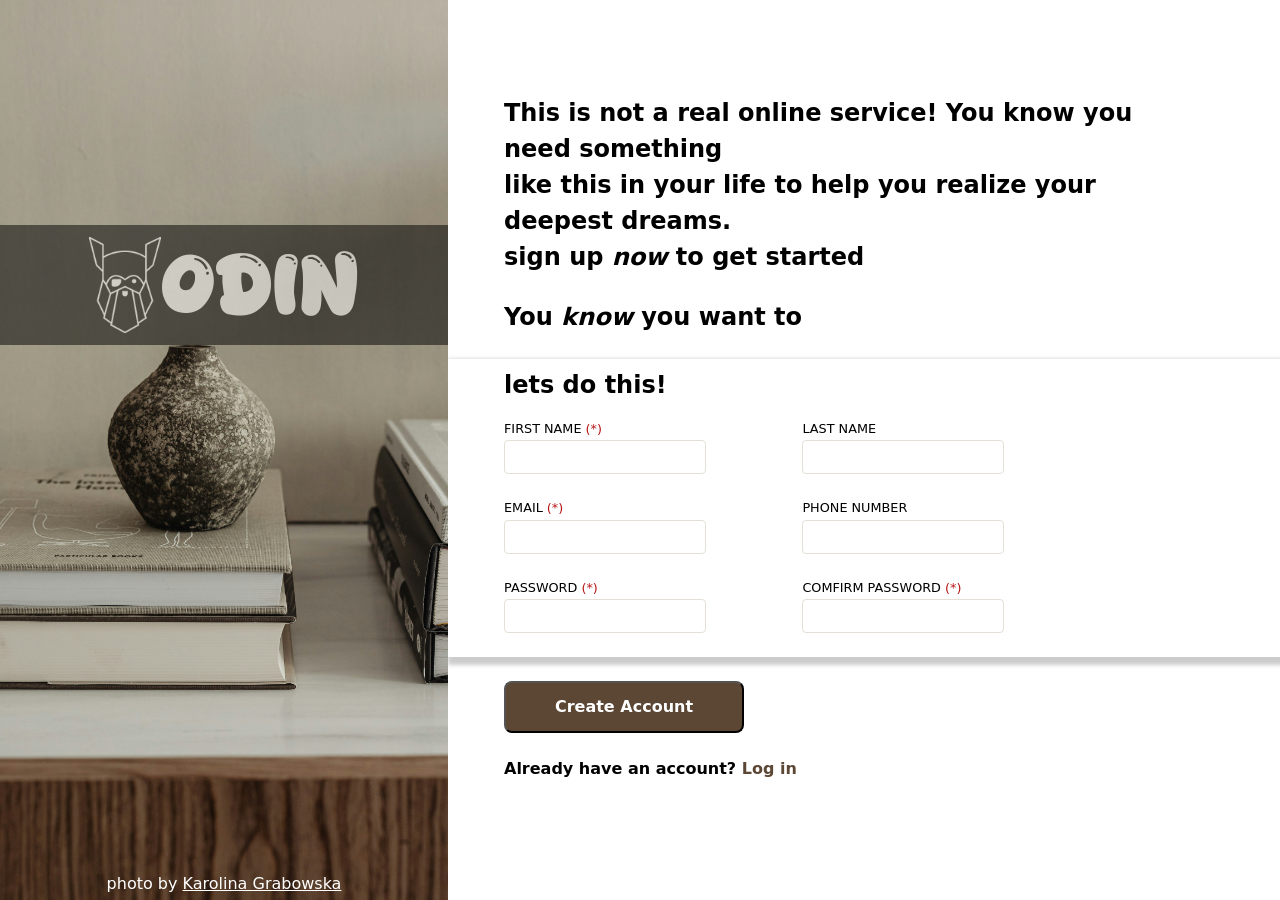
<file: index.html>
<!DOCTYPE html>
<html lang="en">
<head>
    <meta charset="UTF-8">
    <meta name="viewport" content="width=device-width, initial-scale=1.0">
    <title>Sign-Up Form</title>
    <link rel="stylesheet" href="./reset.css">
    <link rel="stylesheet" href="./styles.css">
</head>
<body>
    <section id="sidebar">
        <div id="brand">
            <img id="logo" src="./images/odin-lined.png">
            ODIN
        </div>
        <p>photo by <a href="https://unsplash.com/photos/a-vase-and-some-books-H_eb_VfG2Ow">Karolina Grabowska</a></p>
    </section>
    <main>
        <p class="big">This is not a real online service! You know you need something
            <br>like this in your life to help you realize your deepest dreams.
            <br>sign up <em>now</em> to get started
        </p>
        <p class="big">You <em>know</em> you want to</p>
        <form id="signup">
            <h2>lets do this!</h2>
            <div>
                <div class="field">
                    <label for="firstName">First Name <span class="required">(*)</span></label>
                    <input type="text" name="firstName" id="first"> 
                </div>
                <div class="field">
                    <label for="lastName">last Name </label>
                    <input type="text" name="lastName" id="last">
                </div>
                <div class="field">
                    <label for="email">Email <span class="required">(*)</span></label>
                    <input type="email" name="email" id="email" required>
                </div>
                <div class="field">
                    <label for="phone">Phone Number</label>
                    <input type="tel" name="phone">
                </div>
                <div class="field">
                    <label for="password">Password <span class="required">(*)</span></label>
                    <input type="text" name="password" id="password" required>
                </div>
                <div class="field">
                    <label for="cpassword">Comfirm Password <span class="required">(*)</span></label>
                    <input type="text" name="cpassword" id="cpassword" required>
                </div>
            </div>
        </form>
        <button type="submit" form="signup">Create Account</button>
        <p id="call-to-action">Already have an account? <a href="">Log in<a></p>
    </main>
</body>
</html>
</file>
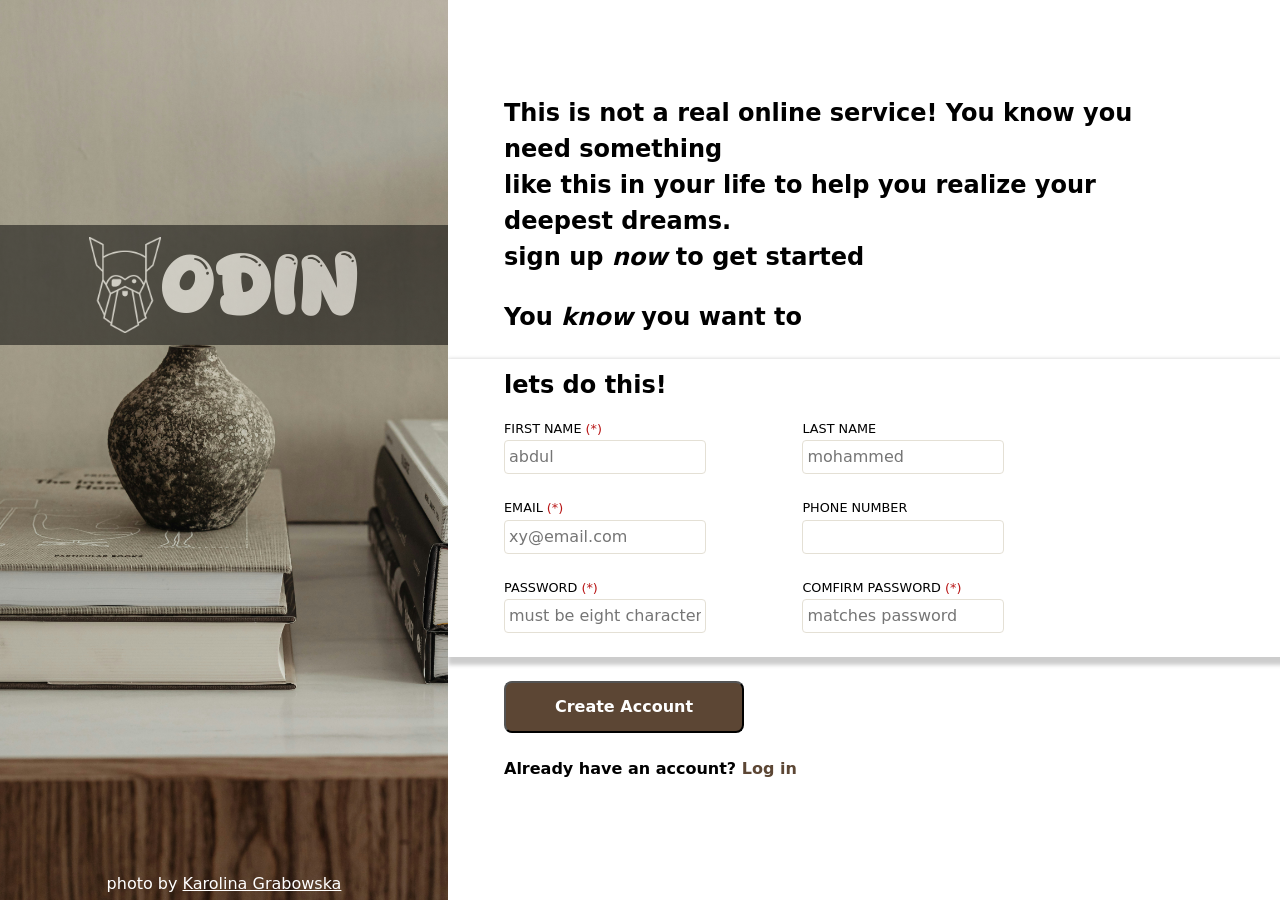
<file: sign-up-form.html>
<!DOCTYPE html>
<html lang="en">
<head>
    <meta charset="UTF-8">
    <meta name="viewport" content="width=device-width, initial-scale=1.0">
    <title>Sign-Up Form</title>
    <link rel="stylesheet" href="./reset.css">
    <link rel="stylesheet" href="./styles.css">
</head>
<body>
    <section id="sidebar">
        <div id="brand">
            <img id="logo" src="./images/odin-lined.png">
            ODIN
        </div>
        <p>photo by <a href="https://unsplash.com/photos/a-vase-and-some-books-H_eb_VfG2Ow">Karolina Grabowska</a></p>
    </section>
    <main>
        <p class="big">This is not a real online service! You know you need something
            <br>like this in your life to help you realize your deepest dreams.
            <br>sign up <em>now</em> to get started
        </p>
        <p class="big">You <em>know</em> you want to</p>
        <form id="signup">
            <h2>lets do this!</h2>
            <div>
                <div class="field">
                    <label for="firstName">First Name <span class="required">(*)</span></label>
                    <input type="text" name="firstName" id="first" placeholder="abdul" required> 
                </div>
                <div class="field">
                    <label for="lastName">last Name </label>
                    <input type="text" name="lastName" id="last" placeholder="mohammed">
                </div>
                <div class="field">
                    <label for="email">Email <span class="required">(*)</span></label>
                    <input type="email" name="email" id="email" placeholder="xy@email.com" required>
                </div>
                <div class="field">
                    <label for="phone">Phone Number</label>
                    <input type="tel" name="phone">
                </div>
                <div class="field">
                    <label for="password">Password <span class="required">(*)</span></label>
                    <input type="text" name="password" id="password" placeholder="must be eight character" required>
                </div>
                <div class="field">
                    <label for="cpassword">Comfirm Password <span class="required">(*)</span></label>
                    <input type="text" name="cpassword" id="cpassword" placeholder="matches password" required>
                </div>
            </div>
        </form>
        <button type="submit" form="signup">Create Account</button>
        <p id="call-to-action">Already have an account? <a href="">Log in<a></p>
    </main>
</body>
</html>
</file>
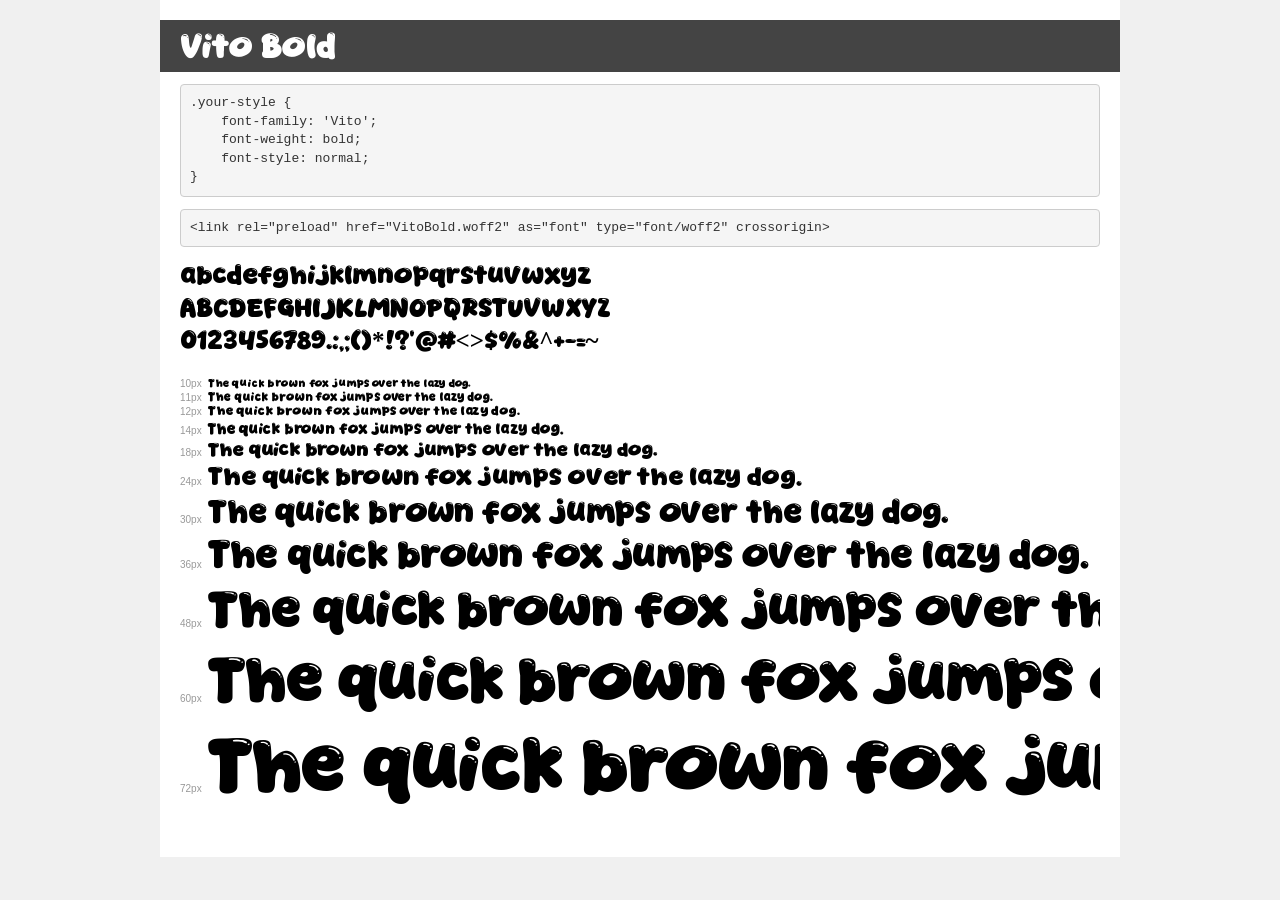
<file: fonts/demo.html>
<!DOCTYPE html>
<html lang="en">
<head>
    <meta charset="utf-8">
    <meta http-equiv="X-UA-Compatible" content="IE=edge">
    <meta name="viewport" content="width=device-width, initial-scale=1">
    <meta name="robots" content="noindex, noarchive">
    <meta name="format-detection" content="telephone=no">
    <title>Transfonter demo</title>
    <link href="stylesheet.css" rel="stylesheet">
    <style>
        /*
        http://meyerweb.com/eric/tools/css/reset/
        v2.0 | 20110126
        License: none (public domain)
        */
        html, body, div, span, applet, object, iframe,
        h1, h2, h3, h4, h5, h6, p, blockquote, pre,
        a, abbr, acronym, address, big, cite, code,
        del, dfn, em, img, ins, kbd, q, s, samp,
        small, strike, strong, sub, sup, tt, var,
        b, u, i, center,
        dl, dt, dd, ol, ul, li,
        fieldset, form, label, legend,
        table, caption, tbody, tfoot, thead, tr, th, td,
        article, aside, canvas, details, embed,
        figure, figcaption, footer, header, hgroup,
        menu, nav, output, ruby, section, summary,
        time, mark, audio, video {
            margin: 0;
            padding: 0;
            border: 0;
            font-size: 100%;
            font: inherit;
            vertical-align: baseline;
        }
        /* HTML5 display-role reset for older browsers */
        article, aside, details, figcaption, figure,
        footer, header, hgroup, menu, nav, section {
            display: block;
        }
        body {
            line-height: 1;
        }
        ol, ul {
            list-style: none;
        }
        blockquote, q {
            quotes: none;
        }
        blockquote:before, blockquote:after,
        q:before, q:after {
            content: '';
            content: none;
        }
        table {
            border-collapse: collapse;
            border-spacing: 0;
        }
        /* demo styles */
        body {
            background: #f0f0f0;
            color: #000;
        }
        .page {
            background: #fff;
            width: 920px;
            margin: 0 auto;
            padding: 20px 20px 0 20px;
            overflow: hidden;
        }
        .font-container {
            overflow-x: auto;
            overflow-y: hidden;
            margin-bottom: 40px;
            line-height: 1.3;
            white-space: nowrap;
            padding-bottom: 5px;
        }
        h1 {
            position: relative;
            background: #444;
            font-size: 32px;
            color: #fff;
            padding: 10px 20px;
            margin: 0 -20px 12px -20px;
        }
        .letters {
            font-size: 25px;
            margin-bottom: 20px;
        }
        .s10:before {
            content: '10px';
        }
        .s11:before {
            content: '11px';
        }
        .s12:before {
            content: '12px';
        }
        .s14:before {
            content: '14px';
        }
        .s18:before {
            content: '18px';
        }
        .s24:before {
            content: '24px';
        }
        .s30:before {
            content: '30px';
        }
        .s36:before {
            content: '36px';
        }
        .s48:before {
            content: '48px';
        }
        .s60:before {
            content: '60px';
        }
        .s72:before {
            content: '72px';
        }
        .s10:before, .s11:before, .s12:before, .s14:before,
        .s18:before, .s24:before, .s30:before, .s36:before,
        .s48:before, .s60:before, .s72:before {
            font-family: Arial, sans-serif;
            font-size: 10px;
            font-weight: normal;
            font-style: normal;
            color: #999;
            padding-right: 6px;
        }
        pre {
            display: block;
            padding: 9px;
            margin: 0 0 12px;
            font-family: Monaco, Menlo, Consolas, "Courier New", monospace;
            font-size: 13px;
            line-height: 1.428571429;
            color: #333;
            font-weight: normal;
            font-style: normal;
            background-color: #f5f5f5;
            border: 1px solid #ccc;
            overflow-x: auto;
            border-radius: 4px;
        }
        /* responsive */
        @media (max-width: 959px) {
            .page {
                width: auto;
                margin: 0;
            }
        }
    </style>
</head>
<body>
<div class="page">
    <div class="demo">
        <h1 style="font-family: 'Vito'; font-weight: bold; font-style: normal;">Vito Bold</h1>
        <pre title="Usage">.your-style {
    font-family: 'Vito';
    font-weight: bold;
    font-style: normal;
}</pre>
        <pre title="Preload (optional)">
&lt;link rel=&quot;preload&quot; href=&quot;VitoBold.woff2&quot; as=&quot;font&quot; type=&quot;font/woff2&quot; crossorigin&gt;</pre>
        <div class="font-container" style="font-family: 'Vito'; font-weight: bold; font-style: normal;">
            <p class="letters">
                abcdefghijklmnopqrstuvwxyz<br>
ABCDEFGHIJKLMNOPQRSTUVWXYZ<br>
                0123456789.:,;()*!?'@#&lt;&gt;$%&^+-=~
            </p>
            <p class="s10" style="font-size: 10px;">The quick brown fox jumps over the lazy dog.</p>
            <p class="s11" style="font-size: 11px;">The quick brown fox jumps over the lazy dog.</p>
            <p class="s12" style="font-size: 12px;">The quick brown fox jumps over the lazy dog.</p>
            <p class="s14" style="font-size: 14px;">The quick brown fox jumps over the lazy dog.</p>
            <p class="s18" style="font-size: 18px;">The quick brown fox jumps over the lazy dog.</p>
            <p class="s24" style="font-size: 24px;">The quick brown fox jumps over the lazy dog.</p>
            <p class="s30" style="font-size: 30px;">The quick brown fox jumps over the lazy dog.</p>
            <p class="s36" style="font-size: 36px;">The quick brown fox jumps over the lazy dog.</p>
            <p class="s48" style="font-size: 48px;">The quick brown fox jumps over the lazy dog.</p>
            <p class="s60" style="font-size: 60px;">The quick brown fox jumps over the lazy dog.</p>
            <p class="s72" style="font-size: 72px;">The quick brown fox jumps over the lazy dog.</p>
        </div>
    </div>

</div>
</body>
</html>
</file>
<file: styles.css>
body {
    display: flex;
    flex-direction: row;
    min-height: 100vh;
    font-family: system-ui, "Segoe UI", Roboto, Helvetica, Arial, sans-serif, "Apple Color Emoji", "Segoe UI Emoji", "Segoe UI Symbol";
    font-size: clamp(12px, 1.8vh, 16px);
}

#sidebar {
    display: flex;
    flex-direction: column;
    padding: 4px 0;
    justify-content: flex-end;
    
    position: relative;
    width: 35%;
    flex: 0 2 auto;
    background: url(images/sidebar-image.jpg);
    background-size:cover;
    background-position: bottom left;
    color: white;
    text-align: center;
   
}

div#brand {
    display: flex;
    justify-content: center;
    align-items: center;
    background-color: black;
    opacity: 0.5;
    font-family: "Vito";
    font-size: 5em;
    position: absolute;
    left: 0;
    right: 0;
    top: 25%;
}

#brand > img {
    height: 1.2em;
    width: auto;
}

main {
    background-color: white;
    width: 65%;
    display: flex;
    flex: 1 0 auto;
    flex-direction: column;
    gap: 24px;
    justify-content: center;

}

main > p {
    padding-left: 56px;
}

p.big {
    font-size: 1.5em;
    font-weight: 600;
}

main form {
    padding:8px 56px;
    box-shadow: 4px 4px 4px 4px rgb(0 0 0 / 20%);
}

form div {
    margin-top: 8px;
    display: flex;
    flex-flow: row wrap;
    width: 70%;
    justify-content: space-between;
}

form > h2 {
    font-weight: 600;
}

.field {
    display: flex;
    flex-direction: column;
    gap: 2px;
    width: 40%;
    margin-bottom: 16px;
    margin-right: 4px;
}

.field > label {
    text-transform: uppercase;
    font-size: 0.8em;
    font-weight: 400;
    width: 100%;
}

.field > input {
    border: 1px solid #e4e0d5;
    border-radius: 4px;
    padding: 4px;
    width: 100%;
}

.field > input:focus {
    border: 2px solid rgb(72, 72, 172);
    outline: none;
}

.field input:user-invalid {
    border:2px solid red;
}

span.required{
    color: rgb(184, 20, 20);
}

button {
    margin-left: 56px;
    width: 240px;
    background-color: #5c4634;
    font-weight: 600;
    padding: 12px 24px;
    color: white;
    border-radius: 8px;
}
#call-to-action {
    font-weight: 600;
}

#call-to-action a {
    color: #5c4634;
    text-decoration: none;
}

@font-face {
    font-family: 'Vito';
    src: url('fonts/VitoBold.woff2') format('woff2'),
        url('fonts/VitoBold.woff') format('woff');
    font-weight: bold;
    font-style: normal;
    font-display: swap;
}
</file>
<file: fonts/stylesheet.css>
@font-face {
    font-family: 'Vito';
    src: url('VitoBold.woff2') format('woff2'),
        url('VitoBold.woff') format('woff');
    font-weight: bold;
    font-style: normal;
    font-display: swap;
}
</file>
